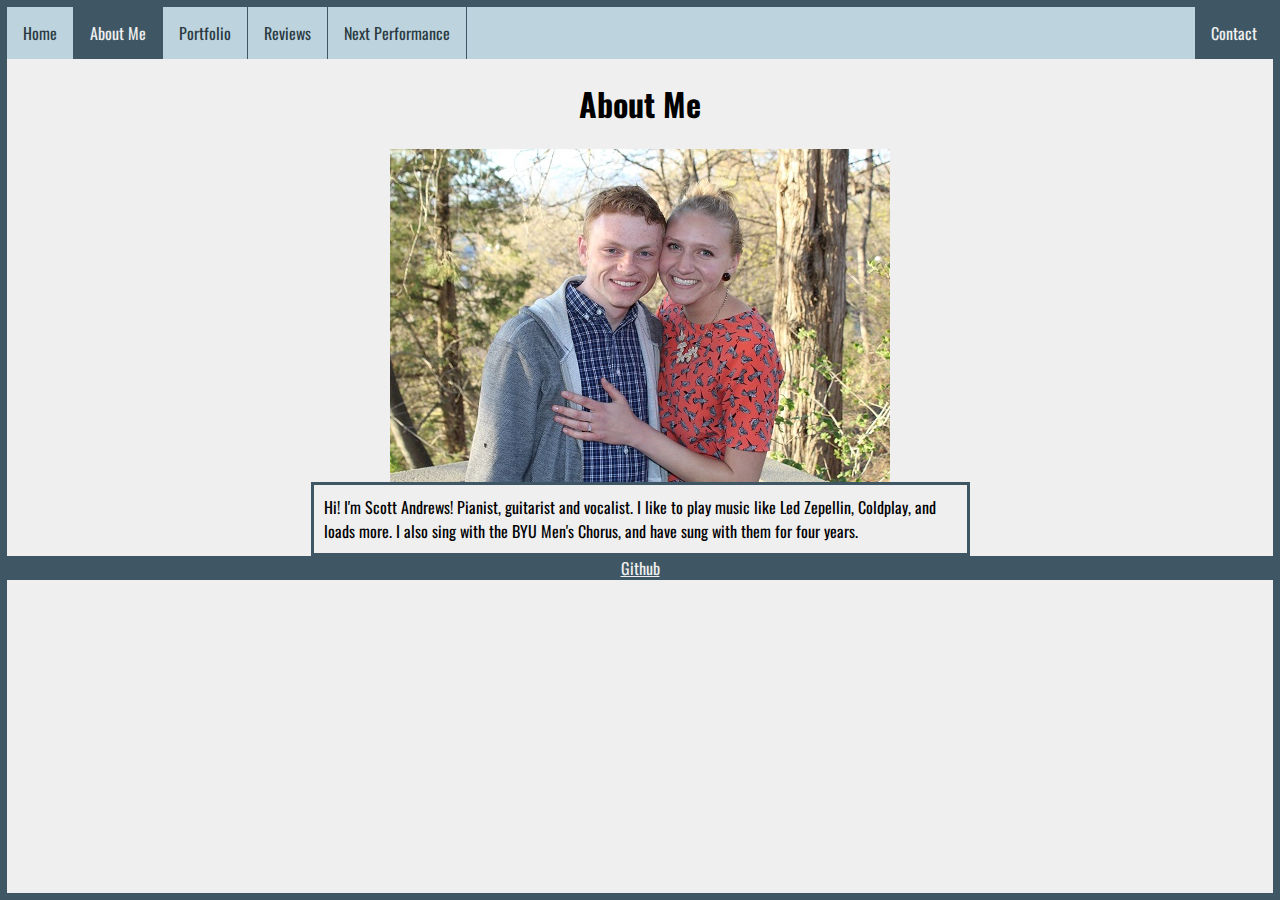
<file: pages/about.html>
<head>
 <link rel="stylesheet" href="generic.css"/>
<link href="https://fonts.googleapis.com/css?family=Oswald" rel="stylesheet">
<title>Music by Scott Andrews</title>
 <nav>
<ul>
  <li><a href="../index.html">Home</a></li>
  <li><a class="active" href="about.html">About Me</a></li>
  <li><a href="portfolio.html">Portfolio</a></li>
  <li><a href="reviews.html">Reviews</a></li>
  <li><a href="np.html">Next Performance</a></li>
<li style="float:right"><a class="active" href="contact.html">Contact</a></li>
</ul>
</nav>
</head>

<body>
  <h1><center>About Me</center></h1>
    <center> <img src="photos\IMG_0955.JPG"></center>
    <p class="center">Hi! I'm Scott Andrews! Pianist, guitarist and vocalist. I like to play music like Led Zepellin, Coldplay, and loads more. I also sing with the BYU Men's Chorus, and have sung with them for four years.</p>
       <nav>
       <div class="footer">
         <a class="active" href="https://github.com/canineflipper24/lab2">Github</a>
       </div>
     </nav>
</file>
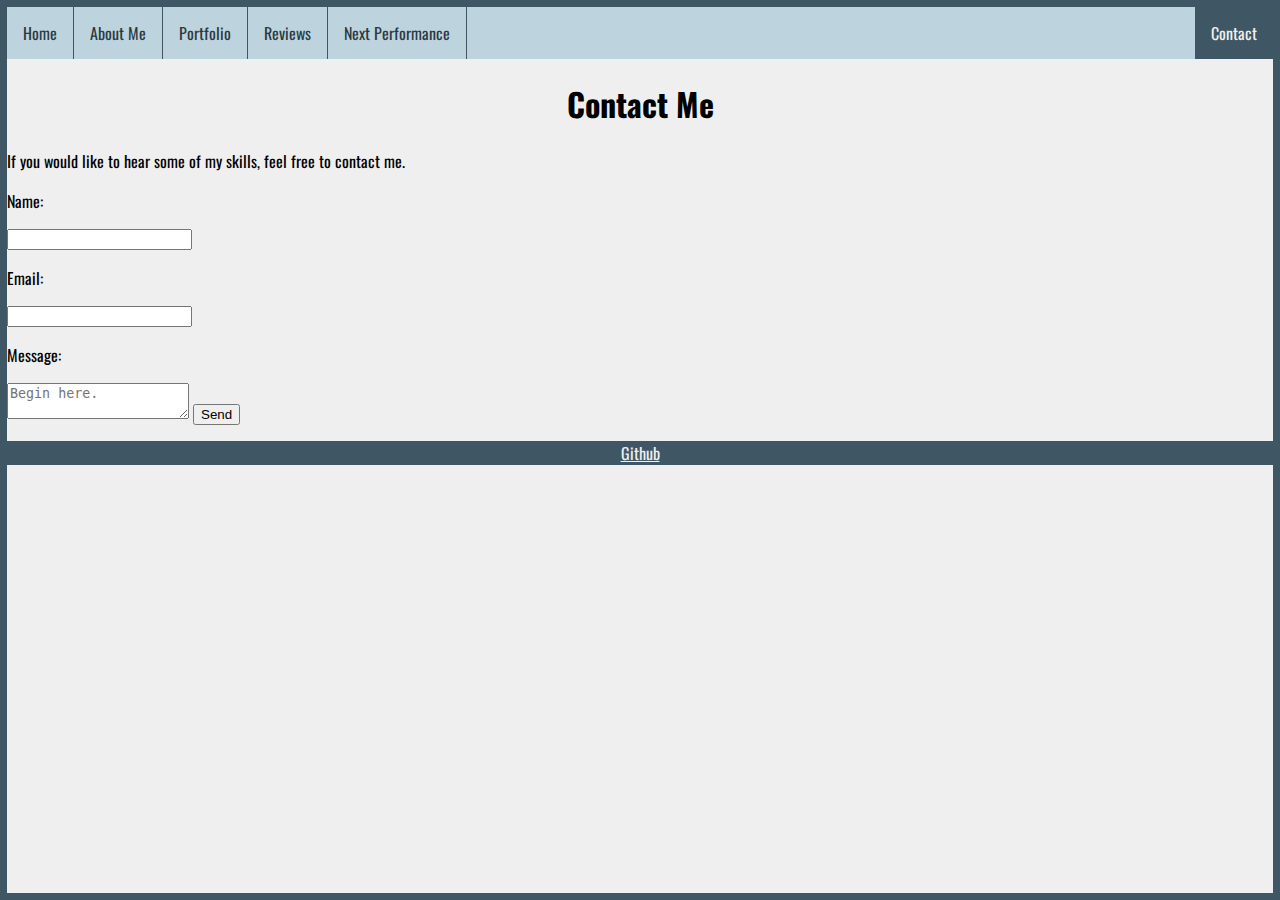
<file: pages/contact.html>
<head>
 <link rel="stylesheet" href="generic.css"/>
 <link href="https://fonts.googleapis.com/css?family=Oswald" rel="stylesheet">
 <title>Music by Scott Andrews</title>
 <nav>
<ul>
  <li><a href="../index.html">Home</a></li>
    <li><a href="about.html">About Me</a></li>
  <li><a href="portfolio.html">Portfolio</a></li>
  <li><a href="reviews.html">Reviews</a></li>
  <li><a href="np.html">Next Performance</a></li>
<li style="float:right"><a class="active" href="contact.html">Contact</a></li>
</ul>
</nav>
</head>
<body>
  <h1><center>Contact Me</center></h1>
  <p>
    If you would like to hear some of my skills, feel free to contact me.
  </p>
  <form action="https://formspree.io/scotty.andrews21@gmail.com"
      method="POST">
      <p>Name:</p>
    <input type="text" name="name">
    <p>Email:</p>
    <input type="email" name="Reply Email">
    <p>Message:</p>
      <textarea name="message" placeholder="Begin here."></textarea>
    <input type="submit" value="Send">
</form>
<nav>
<div class="footer">
  <a class="active" href="https://github.com/BYU-CS260-Winter-2018/lab-1-canineflipper24.git">Github</a>
</div>
</nav>
</body>
</file>
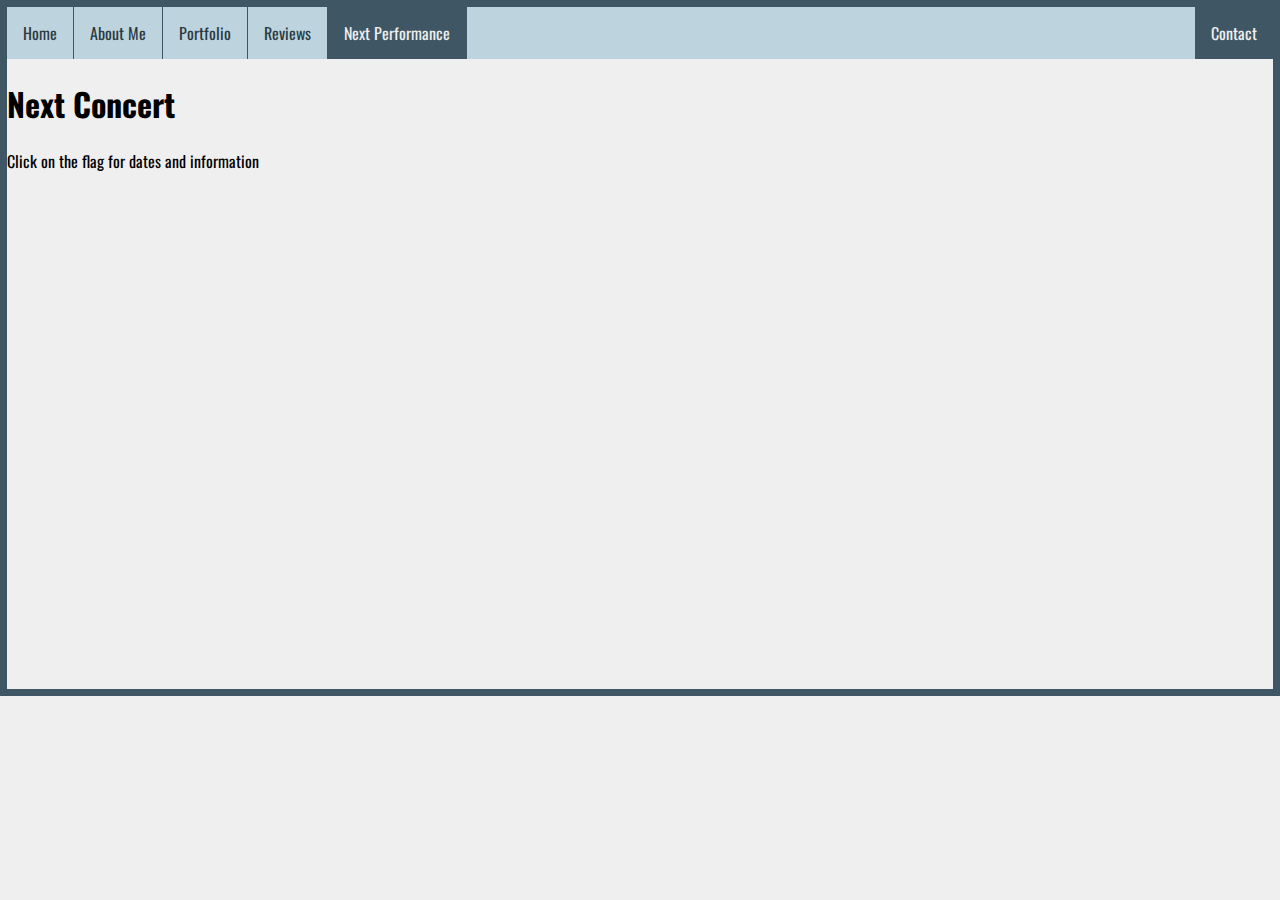
<file: pages/np.html>
<!DoCTYPE html>
<html>
<link rel="stylesheet" href="generic.css"/>
<link href="https://fonts.googleapis.com/css?family=Oswald" rel="stylesheet">
<title>Music by Scott Andrews</title>
<nav>
<ul>
 <li><a href="../index.html">Home</a></li>
 <li><a href="about.html">About Me</a></li>
 <li><a href="portfolio.html">Portfolio</a></li>
 <li><a href="reviews.html">Reviews</a></li>
 <li><a class="active"  href="np.html">Next Performance</a></li>
<li style="float:right"><a class="active" href="contact.html">Contact</a></li>
</ul>
</nav>
  <head>
    <meta charset="utf-8">
    <title>Next Concert</title>

    <script type="text/javascript" src="https://maps.google.com/maps/api/js?key=AIzaSyASQdfGreph9S_4VTbrmZh9dhUwbssmUuU"></script>
    <script>
    if("geolocation" in navigator) {
      navigator.geolocation.getCurrentPosition(function(position) {
        var latlng = new google.maps.LatLng(40.249927, -111.647986);
        var myOptions = {
          zoom: 8,
          center: latlng,
          mapTypeId: google.maps.MapTypeId.TERRAIN,
          disableDefaultUI: true
        }
        var map = new google.maps.Map(document.getElementById("map_canvas"), myOptions);
        var iconBase = 'https://maps.google.com/mapfiles/kml/shapes/';
        var marker = new google.maps.Marker({
          position:new google.maps.LatLng(40.249927, -111.647986),
          icon: iconBase + 'flag_maps.png',
          map: map
});
var contentString = '<div id="content"><h2 id="firstHeading" class="firstHeading">The Harris Fine Arts Center</h2><p>BYU Men\'s Chorus Concert - March 22-23, 2018</p></div>';
var infowindow = new google.maps.InfoWindow({
  content: contentString
});
marker.addListener('click', function() {
  infowindow.open(map, marker);
});
      });
    } else {
      var para = document.createElement('p');
      para.textContent = 'Argh, no geolocation!';
      document.body.appendChild(para);
    }
    </script>
    <style>
      #map_canvas {
        width: 600px;
        height: 600px;
      }
    </style>
  </head>
  <body>
    <h1>Next Concert</h1>
    <p>
      Click on the flag for dates and information
    </p>
    <div id="map_canvas"></div>
    <style type="text/css">
         #map_canvas {
            width: 500px;
            height: 500px;
          }
        </style>
  </body>
</html>
</file>
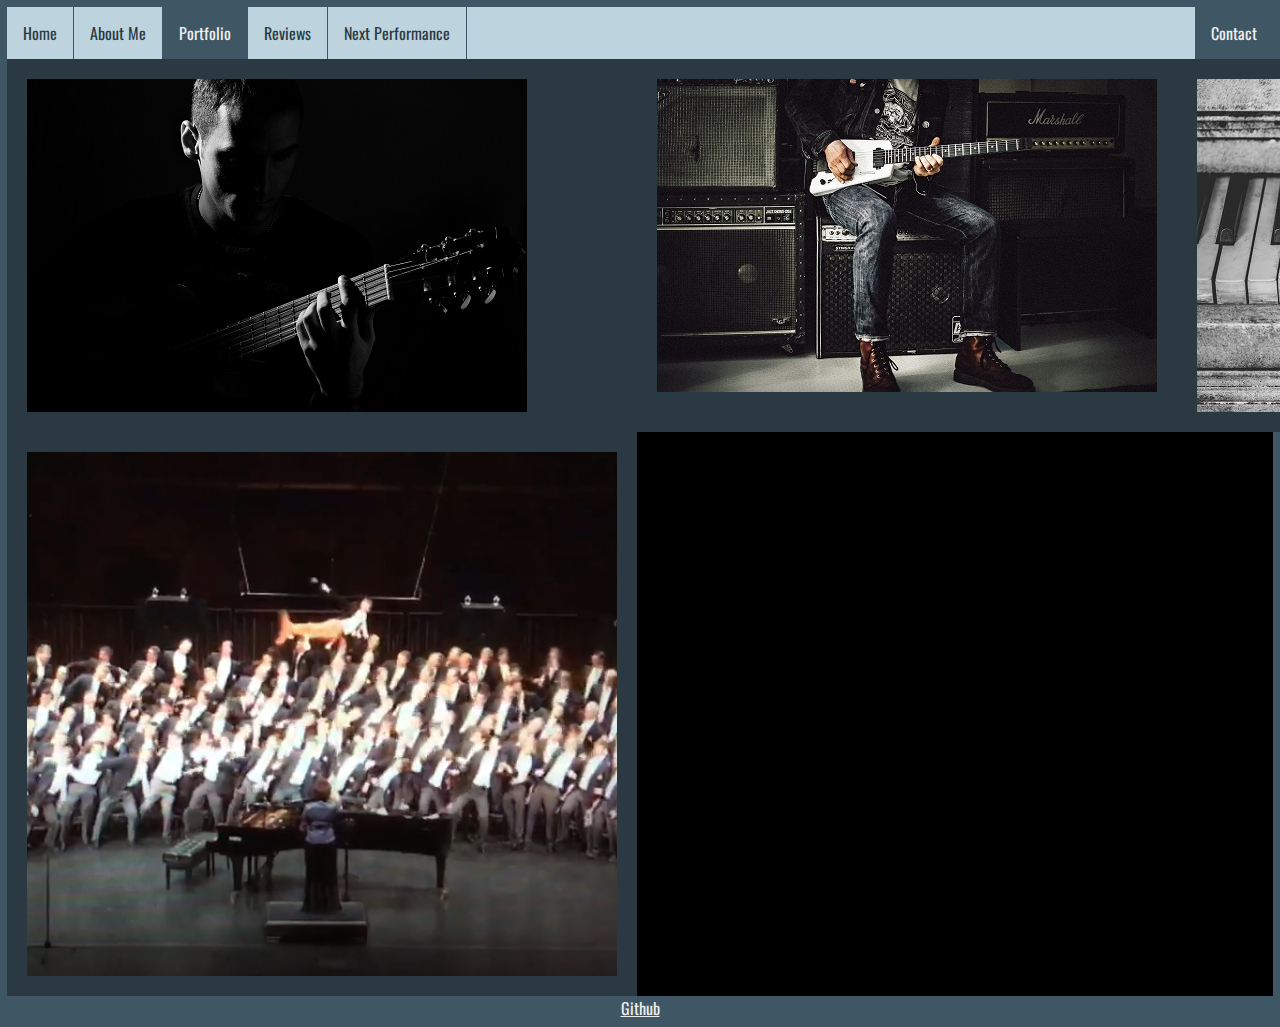
<file: pages/portfolio.html>
<head>
 <link rel="stylesheet" href="generic.css"/>
 <link href="https://fonts.googleapis.com/css?family=Oswald" rel="stylesheet">
 <title>Music by Scott Andrews</title>
 <nav>
<ul>
  <li><a href="../index.html">Home</a></li>
  <li><a href="about.html">About Me</a></li>
  <li><a class="active" href="portfolio.html">Portfolio</a></li>
  <li><a href="reviews.html">Reviews</a></li>
  <li><a href="np.html">Next Performance</a></li>
<li style="float:right"><a class="active" href="contact.html">Contact</a></li>
</ul>
</nav>
</head>
<body>
  <div class="wrapper">
  <div class="letter" class = "center">
     <img src="photos\pexels-photo-210766.jpeg">
  </div>
  <div class="letter" class = "center">
    <img src="photos\pexels-photo-375893.jpeg">
  </div>
  <div class="letter" class = "center">
    <img src="photos\piano-instrument-music-keys-159420.jpeg">
  </div>
  <div class="letter" class = "center">
    <img src="photos\Capture.PNG">
  </div>
</div>
<nav>
<div class="footer">
  <a class="active" href="https://github.com/BYU-CS260-Winter-2018/lab-1-canineflipper24.git">Github</a>
</div>
</nav>
</body>
</file>
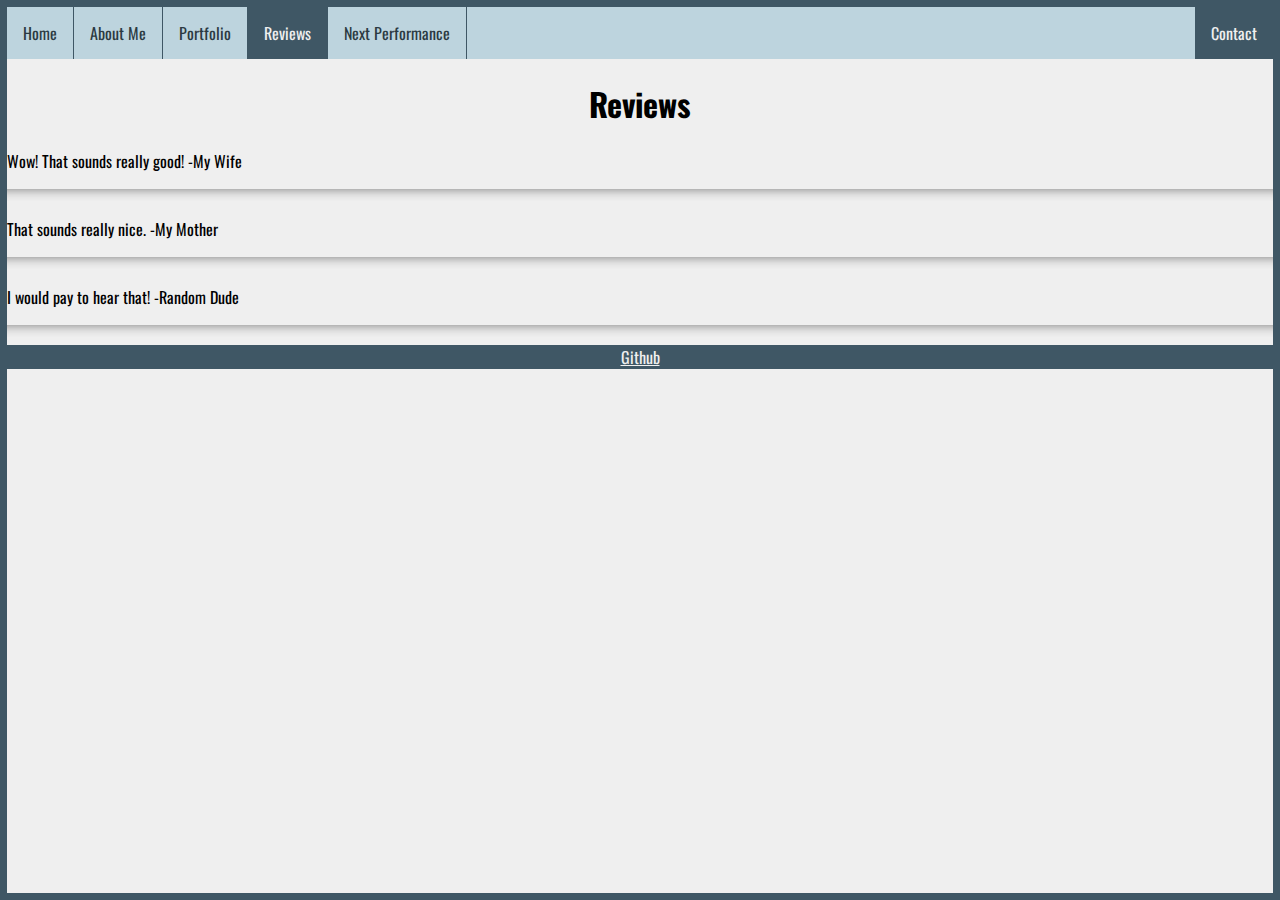
<file: pages/reviews.html>
<head>
 <link rel="stylesheet" href="generic.css"/>
 <link href="https://fonts.googleapis.com/css?family=Oswald" rel="stylesheet">
 <title>Music by Scott Andrews</title>
 <nav>
<ul>
  <li><a href="../index.html">Home</a></li>
    <li><a href="about.html">About Me</a></li>
  <li><a href="portfolio.html">Portfolio</a></li>
  <li><a class="active" href="reviews.html">Reviews</a></li>
  <li><a href="np.html">Next Performance</a></li>
<li style="float:right"><a class="active" href="contact.html">Contact</a></li>
</ul>
</nav>
</head>
<body>
  <h1><center>Reviews</center></h1>
  <p>Wow! That sounds really good! -My Wife</p>
  <hr class="style-four">
  <p>That sounds really nice.  -My Mother</p>
  <hr class="style-four">
  <p>I would pay to hear that!  -Random Dude</p>
  <hr class="style-four">
  <nav>
  <div class="footer">
    <a class="active" href="https://github.com/BYU-CS260-Winter-2018/lab-1-canineflipper24.git">Github</a>
  </div>
  </nav>
</body>
</file>
<file: pages/generic.css>
body {
border: 7px solid #3F5765;
background-color: #EFEFEF;
font-family: 'Oswald', sans-serif;
}
nav ul {
    list-style-type: none;
    margin: 0;
    padding: 0;
    overflow: hidden;
    background-color: #BDD4DE;
}

nav li {
    float: left;
}

nav li a {
    display: block;
    color: #2B3A42;
    text-align: center;
    padding: 14px 16px;
    text-decoration: none;
}
S
/* Change the link color to #111 (black) on hover */
nav li a:hover:not(.active) {
    background-color: #FF5035;
}
.active{
  color: #EFEFEF;
  background-color: #3F5765;
}

li {
    border-right: 1px solid #3F5765;
}

li:last-child {
    border-right: none;
}

p {
   word-wrap: break-word;
   width: 1000px;
}

.center {
    margin: auto;
    width: 50%;
    border: 3px solid #3F5765;
    padding: 10px;
}



body,html {
  padding: 0;
  margin: 0;
}

.wrapper {
  display: grid;
  grid-template-columns: 1fr 1fr;
  background-color: black;

  @media screen and (min-width: 500px){
    grid-template-columns: 1fr 1fr 1fr;
  }

  @media screen and (min-width: 800px){
    grid-template-columns: 1fr 1fr 1fr;
  }
}

.letter {
  background-color: #2B3A42;

  justify-content: center;
  align-items: center;
  padding: 20px;
  font-size: 70px;
  color: white;
  line-height: 1;
  font-family: 'hobeaux-rococeaux-background', Helvetica;
  font-weight: 200;
  cursor: pointer;
  transition: all .3s ease;
}

hr.style-four {
  color: #2B3A42;
    height: 12px;
    border: 0;
    box-shadow: inset 0 12px 12px -12px rgba(0, 0, 0, 0.5);
}

nav .footer {
   left: 0;
   bottom: 0;
   width: 100%;
   background-color: #3F5765;
   color: #EFEFEF;
   text-align: center;
}
nav a.footer{
  color: #BDD4DE;
}
</file>
